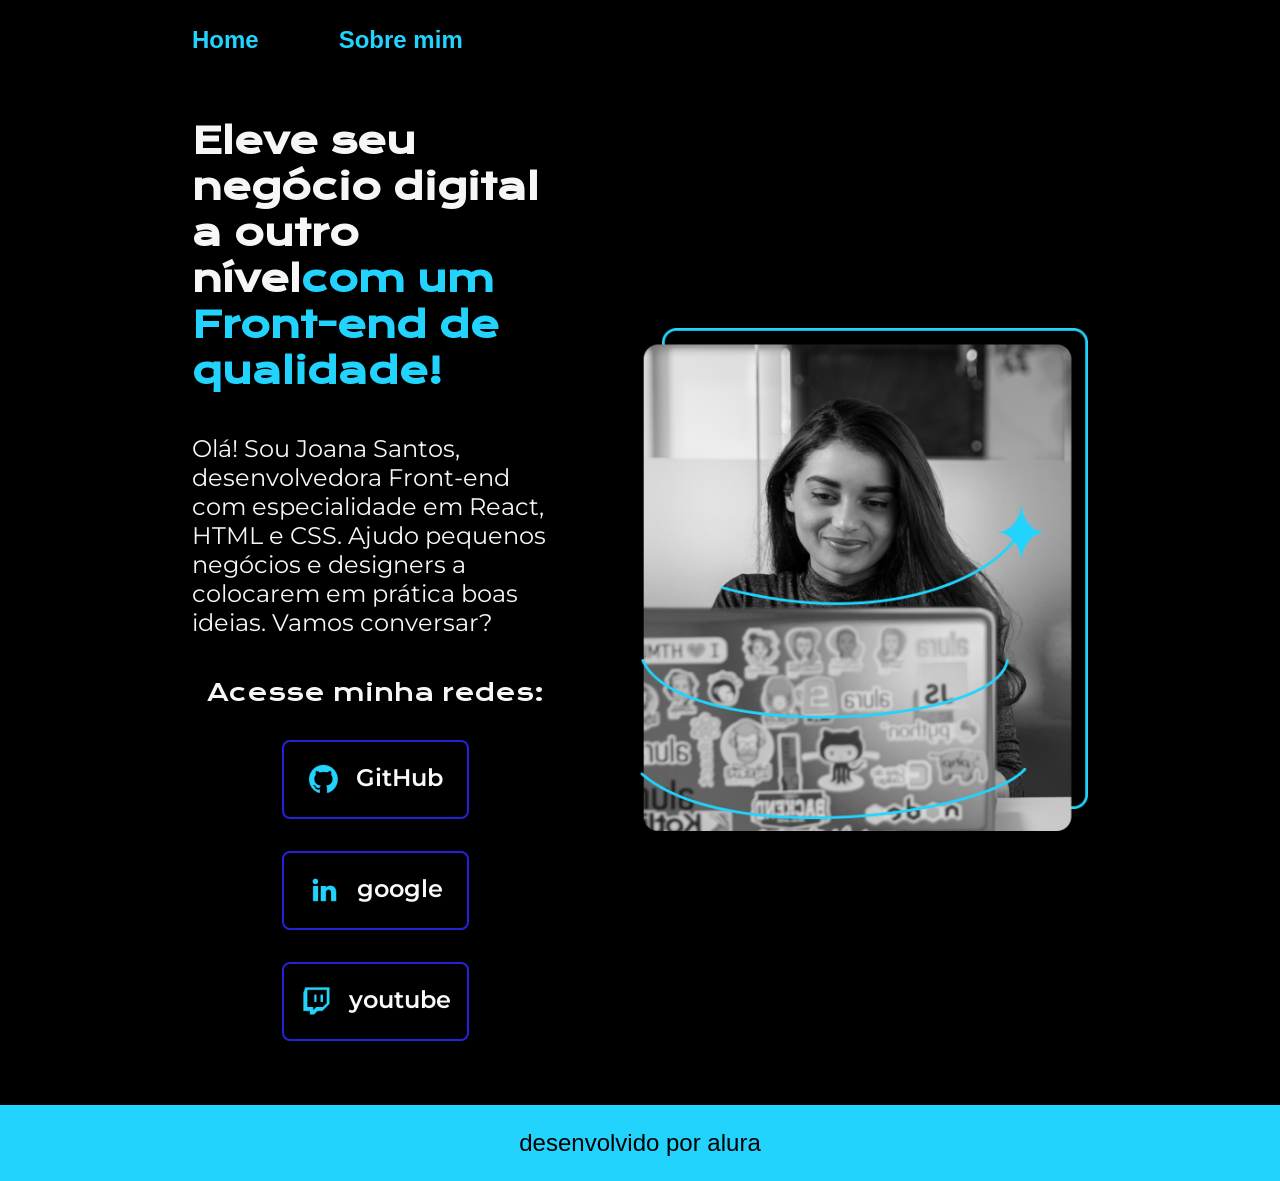
<file: Portifolio-HTML-e-CSS-Curso atualizado/index.html>
<!DOCTYPE html>
<html lang="pt-br">

<head>
    <meta charset="UTF-8">
    <meta http-equiv="X-UA-Compatible" content="IE=edge">
    <meta name="viewport" content="width=device-width, initial-scale=1.0">
    <title>Portifolio</title>
    <link rel="stylesheet" href="./styles/style.css">
</head>

<body>
    <header class="cabecalho">
        <nav class="cabecalho__menu">
            <a class="cabecalho__menu__link" href="index.html">Home</a>
            <a  class="cabecalho__menu__link" href="about.html">Sobre mim</a>
        </nav>
    </header>
    <main class="apresentacao">
        <section class="apresentacao__conteudo">
            <h1 class="apresentacao__conteudo__titulo">Eleve seu negócio digital a outro nível<strong 
            class="titulo-destaque">com um Front-end de qualidade!
            </strong></h1>
            <p class="apresentacao__conteudo__texto">Olá! Sou Joana Santos, desenvolvedora
            Front-end com especialidade em React, HTML e
            CSS. Ajudo pequenos negócios e designers a
            colocarem em prática boas ideias. Vamos
            conversar?</p>
            <div class="apresentacao__links">
                <h2 class="subtitulo">Acesse minha redes: </h2>
                <a class="apresentacao__links__navegacao" href="https://github.com/guilhermeonrails">
                <img src="./assets/github.png" >
                GitHub
                </a>
                <a class="apresentacao__links__navegacao" href="https://www.google.com/search?q=display+flex+rowgap&tbm=isch&ved=2ahUKEwiq74OBloeAAxXvJrkGHWRfDQUQ2-cCegQIABAA&oq=display+flex+rowgap&gs_lcp=CgNpbWcQAzoECCMQJzoHCAAQGBCABFC1CVjdM2D7NGgGcAB4AIABhgGIAeQIkgEDMC45mAEAoAEBqgELZ3dzLXdpei1pbWfAAQE&sclient=img&ei=XpCtZKrICu_N5OUP5L61KA&bih=572&biw=716&rlz=1C1GCEB_enBR941BR941#imgrc=DvJqcFO7-ivMEM">
                    <img src="./assets/linkedin.png" >
                    google
                    </a>
                    <a class="apresentacao__links__navegacao" href="https://www.youtube.com/">
                        <img src="./assets/twitch.png" >
                        youtube
                        </a>
                
            </div>
        </section>
        <img class="img" src="assets/Imagem.png" alt="Foto da Joana Santos programando">
    </main>
    <footer class="rodape">
        <p>desenvolvido por alura</p>
    </footer>

</body>

</html>
</file>
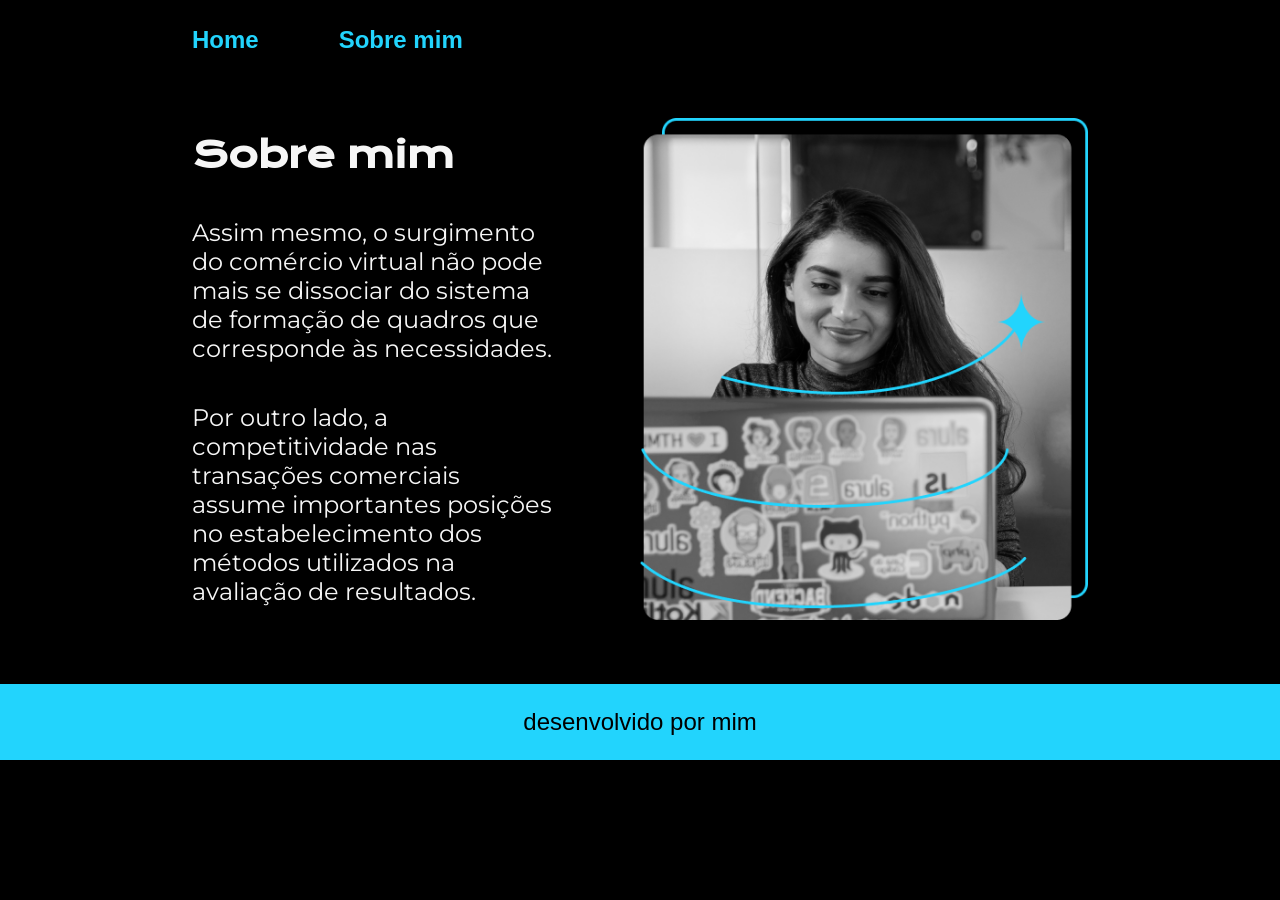
<file: Portifolio-HTML-e-CSS-Curso atualizado/about.html>
<!DOCTYPE html>
<html lang="pt-br">
<head>
    <meta charset="UTF-8">
    <meta name="viewport" content="width=device-width, initial-scale=1.0">
    <link rel="stylesheet" href="./styles/style.css">
    <title>sobremim</title>
</head>
<body>
    <header class="cabecalho">
        <nav class="cabecalho__menu">
            <a class="cabecalho__menu__link" href="index.html">Home</a>
            <a  class="cabecalho__menu__link" href="about.html">Sobre mim</a>
        </nav>
    </header>
    <main class="apresentacao">
        <section class="apresentacao__conteudo">
        <h1 class="apresentacao__conteudo__titulo">Sobre mim</h1>
        <p class="apresentacao__conteudo__texto">Assim mesmo, o surgimento do comércio virtual não pode mais se dissociar do sistema de formação de quadros que corresponde às necessidades.</p>
        <p class="apresentacao__conteudo__texto">Por outro lado, a competitividade nas transações comerciais assume importantes posições no estabelecimento dos métodos utilizados na avaliação de resultados.</p>
        </section>
    <img class="img" src="assets/Imagem.png" alt="Foto da Joana Santos programando">
</main>
    <footer class="rodape">
        <p>desenvolvido por mim</p>
    </footer>
</body>
</html>
</file>
<file: Portifolio-HTML-e-CSS-Curso atualizado/styles/style.css>
@import url('https://fonts.googleapis.com/css2?family=Krona+One&family=Montserrat:wght@400;600&display=swap');

:root{
    --cor-primaria:#000000;
    --cor-secundaria: #F6F6F6;
    --cor-terciaria: #22D4FD;

    --fonte-principal: 'Krona One', sans-serif;
     
}
*{
    margin: 0;
    padding: 0;
}

body{
    height: 100vh;
    box-sizing: border-box;
    background-color: var(--cor-primaria);
    color: #F6F6F6;
}

.titulo-destaque{
    color: #22D4FD;
}

.apresentacao{
    padding: 5% 15%;
    display: flex;
    align-items: center;
    justify-content: space-between;
    gap: 82px;
}
.apresentacao__conteudo{
    width: 50%;
    display: flex;
    flex-direction: column;
    gap: 40px;
}

.apresentacao__conteudo__titulo{
    /* font-size: 36px; */
    font-size: 2.25rem;
    font-family: 'Krona One', sans-serif;
}

.apresentacao__conteudo__texto{
    /* font-size: 24px; */
    font-size: 1.5rem;
    font-family: 'Montserrat', sans-serif;
}

.apresentacao__links{
    display: flex;
    flex-direction: column;
    justify-content: space-between;
    align-items: center;
    gap: 32px;
}

.apresentacao__links__navegacao{
    /* background-color: #22D4FD; ctrl + k + c comenta qualquer codigo*/
    display: flex;
    justify-content: center;
    gap: 16px;
    width: 50%;
    text-align: center;
    border-radius: 8px;
    font-size: 1.5rem;
    font-weight: 600;
    padding: 21.5px 0;
    text-decoration: none;
    color: #f9f9f9;
    font-family: 'Montserrat', sans-serif;
    border: 2px solid  #22D;
    
}
.apresentacao__links__link:hover {
    background-color: #272727;

}
.subtitulo{
    font-family: 'Krona One', sans-serif;
    font-weight: 400;
    font-size: 1.5rem;
}
.rodape{
    color: #000000;
    background-color: #22D4FD;
    padding: 24px;
    text-align: center;
    font-family:'Monterrat', sans-serif;
    font-size: 1.5rem;
    font-weight: 400px;
}
.cabecalho{
    padding: 2% 0 0 15%;
}
.cabecalho__menu{
    display: flex;
    gap: 80px;
}
.cabecalho__menu__link{
    font-family: ' Montserrat', sans-serif;
    font-size: 1.5rem;
    font-weight: 600;
    color: #22D4FD; 
    text-decoration: none;
}
.img{
    width: 50%;
}

@media (max-width: 1200px){
    .cabecalho{
      padding: 10%;  
    }
    .apresentacao{
        flex-direction: column-reverse;
        padding: 5%;
    }
    .cabecalho__menu{
        justify-content: center;
    }
    .apresentacao__conteudo{
        width: auto; 
    }
}
</file>
